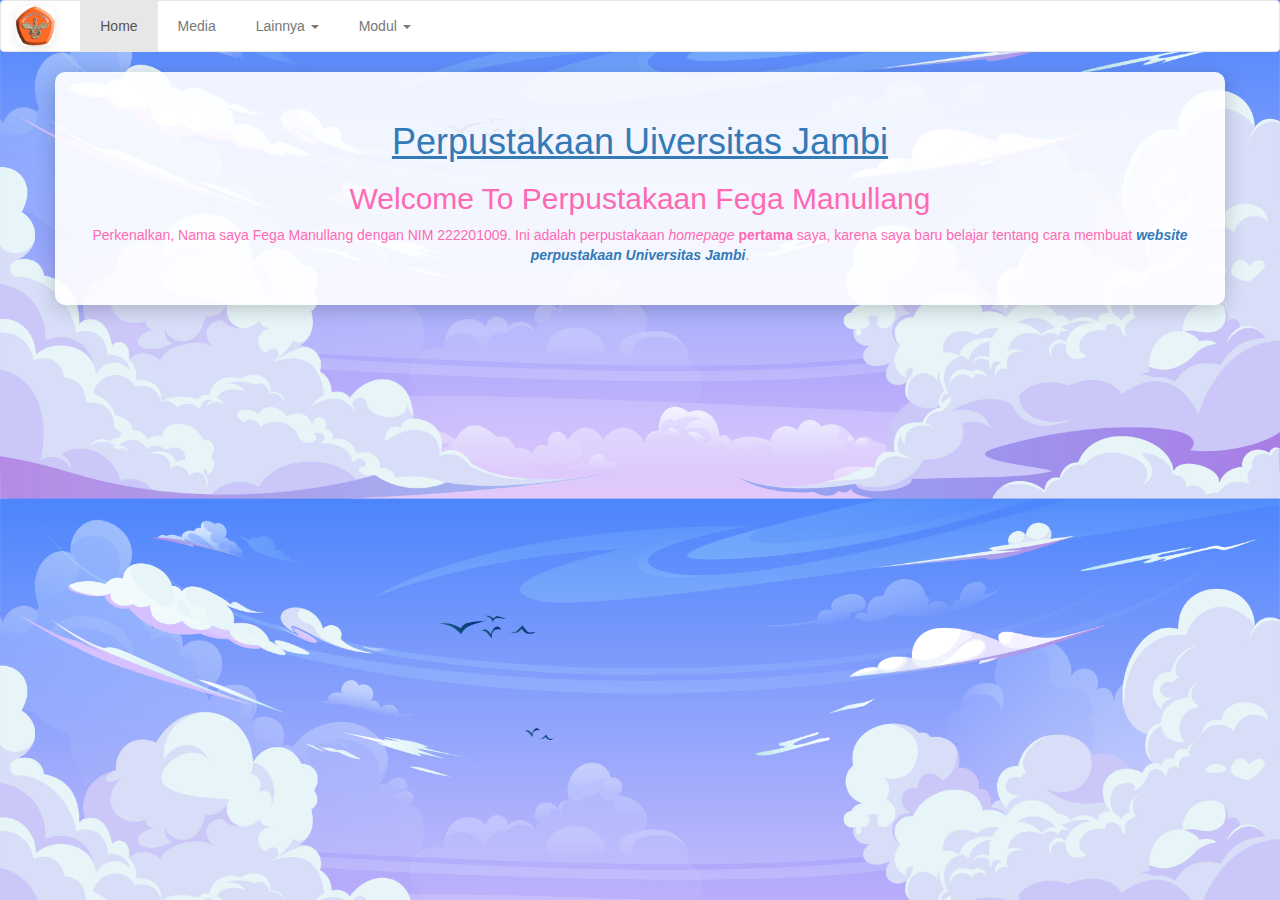
<file: index.html>
<!DOCTYPE html>
<html lang="id">
<head>
    <meta charset="UTF-8">
    <meta name="viewport" content="width=device-width, initial-scale=1.0">
    <title>Perpustakaan Fega Manullang</title>
    <link href="css/bootstrap.min.css" rel="stylesheet">
    <style>
        body {
            background-image: url("picture/2310-w062-n005-289B-p15-289.jpg");
            background-color: no-repeat; 
            background-size: cover;
            color: #ff69b4;
        }
        .container {
            max-width: 1200px;
            margin: auto;
            background: rgba(255, 255, 255, 0.9);
            border-radius: 10px;
            padding: 30px;
            box-shadow: 0 4px 20px rgba(0, 0, 0, 0.2);
        }

        h1, h2 {
            color: #ff69b4;
            text-align: center;
        }

        h3 {
            margin-top: 20px;
            text-align: center;
        }

        section {
            margin-bottom: 40px;
        }

        footer {
            margin-top: 20px;
            text-align: center;
            font-weight: bold;
        }

        img {
            max-width: 100%;
            border-radius: 10px;
            box-shadow: 0 2px 10px rgba(0, 0, 0, 0.1);
        }

        .media-section {
            margin-top: 50px;
        }

        .audio-control {
            width: 100%;
            max-width: 500px;
            margin: auto;
        }

        .nav > li > a {
            padding: 15px 20px;
        }

        .navbar-brand {
            font-weight: bold;
            font-size: 24px;
        }   
        table {
            margin-bottom: 50px;
        }
        table, th, td {
            border: 1px solid white;
            border-collapse: collapse;
        }
        th, td {
            padding: 10px;
            text-align: center;
        }
        h1, h4, p {
            text-align: center;
        }
        h1 {
            text-decoration: underline;
        }
        footer {
            margin-top: 50px;
            text-align: center;
        }
    </style>
</head>
<body>
    <div id="navbar-placeholder"></div>

    <div class="container text-center my-5">
    <h1 class="display-4 font-weight-bold text-primary">Perpustakaan Uiversitas Jambi</h1>
    <h2 class="text-secondary mb-4">Welcome To Perpustakaan Fega Manullang</h2>
    <div class="welcome-text bg-light p-4 rounded shadow">
        <p>
            Perkenalkan, Nama saya Fega Manullang dengan NIM 222201009. Ini adalah perpustakaan
        <i>homepage</i> <b>pertama</b> saya, karena saya baru belajar tentang cara membuat
        <b><i><a href="https://library.unja.ac.id/">website perpustakaan Universitas Jambi</a></i></b>.
    </p>
    </div>
    </div>

    <script src="https://ajax.googleapis.com/ajax/libs/jquery/1.12.4/jquery.min.js"></script>
    <script src="js/bootstrap.min.js"></script>

    <script>
    $(function(){
        $("#navbar-placeholder").load("navbar.html");
    });
</script>
    
</body>
</html>
</file>
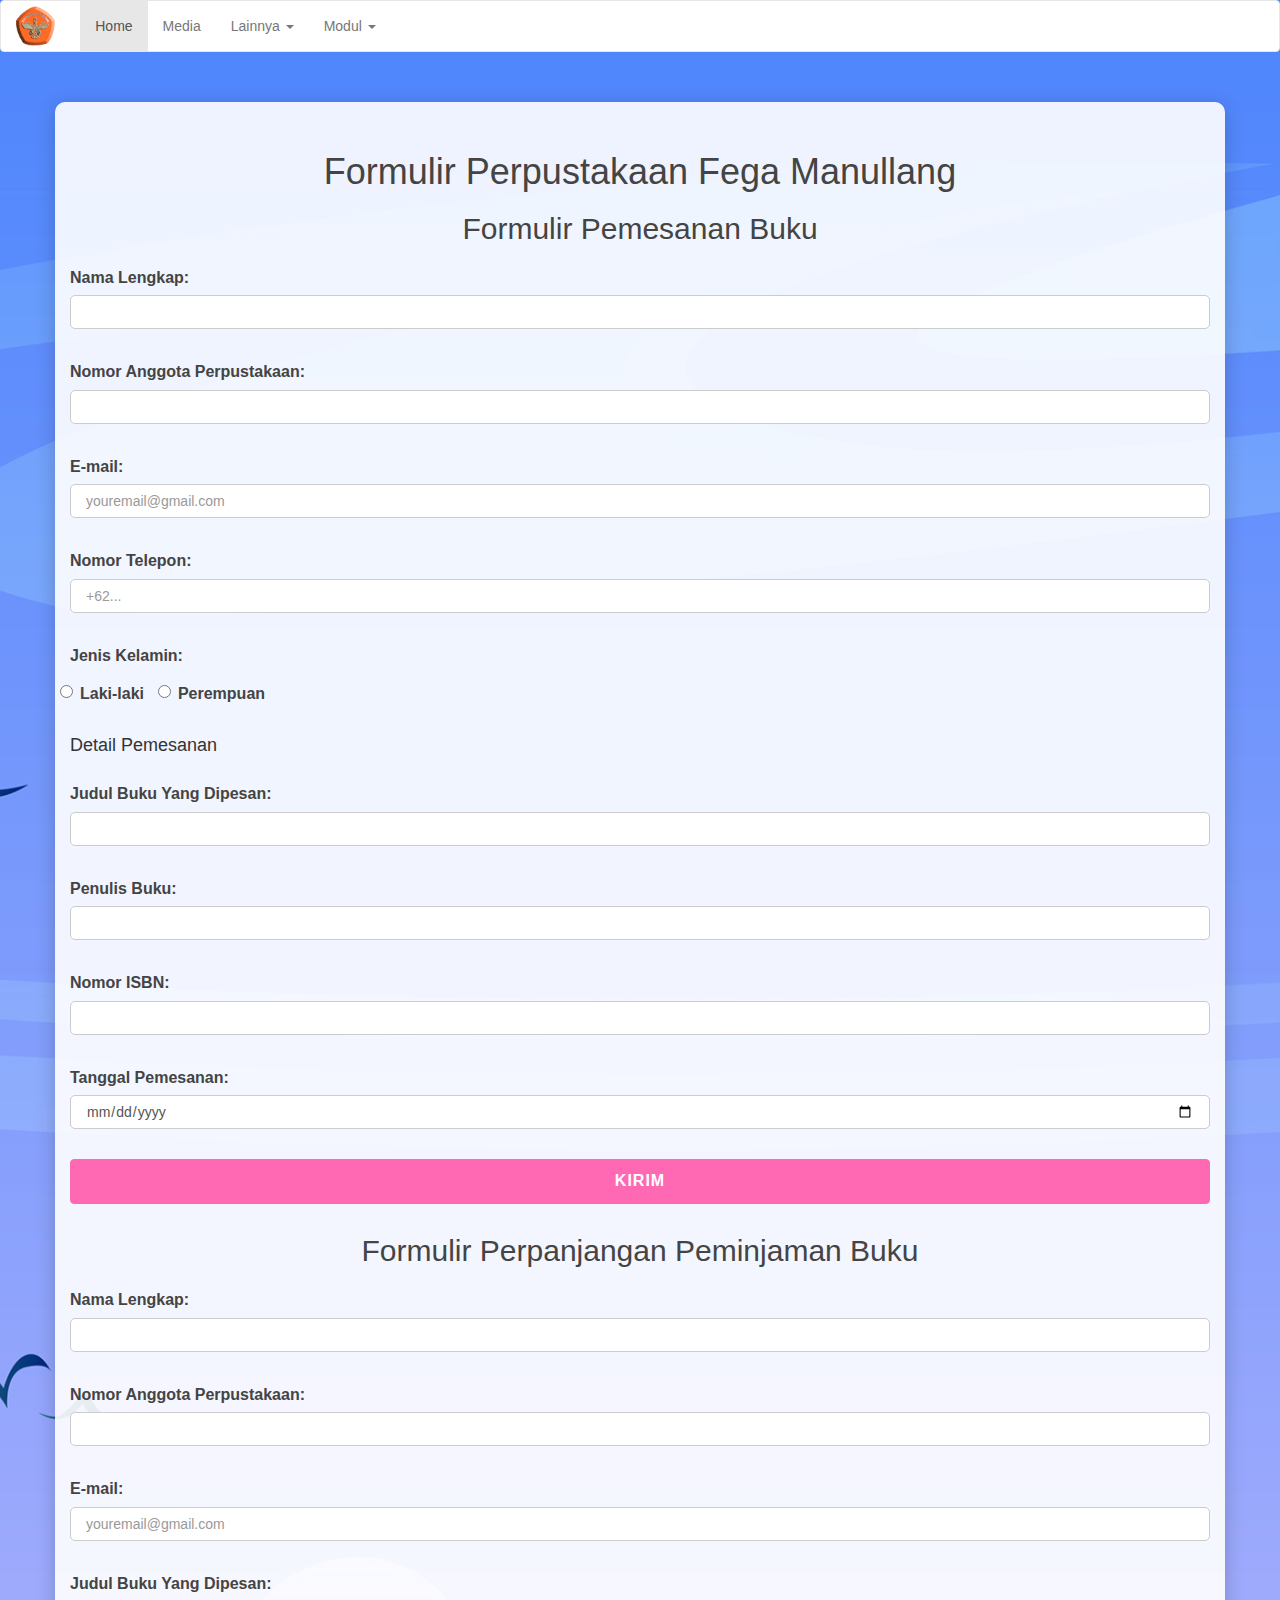
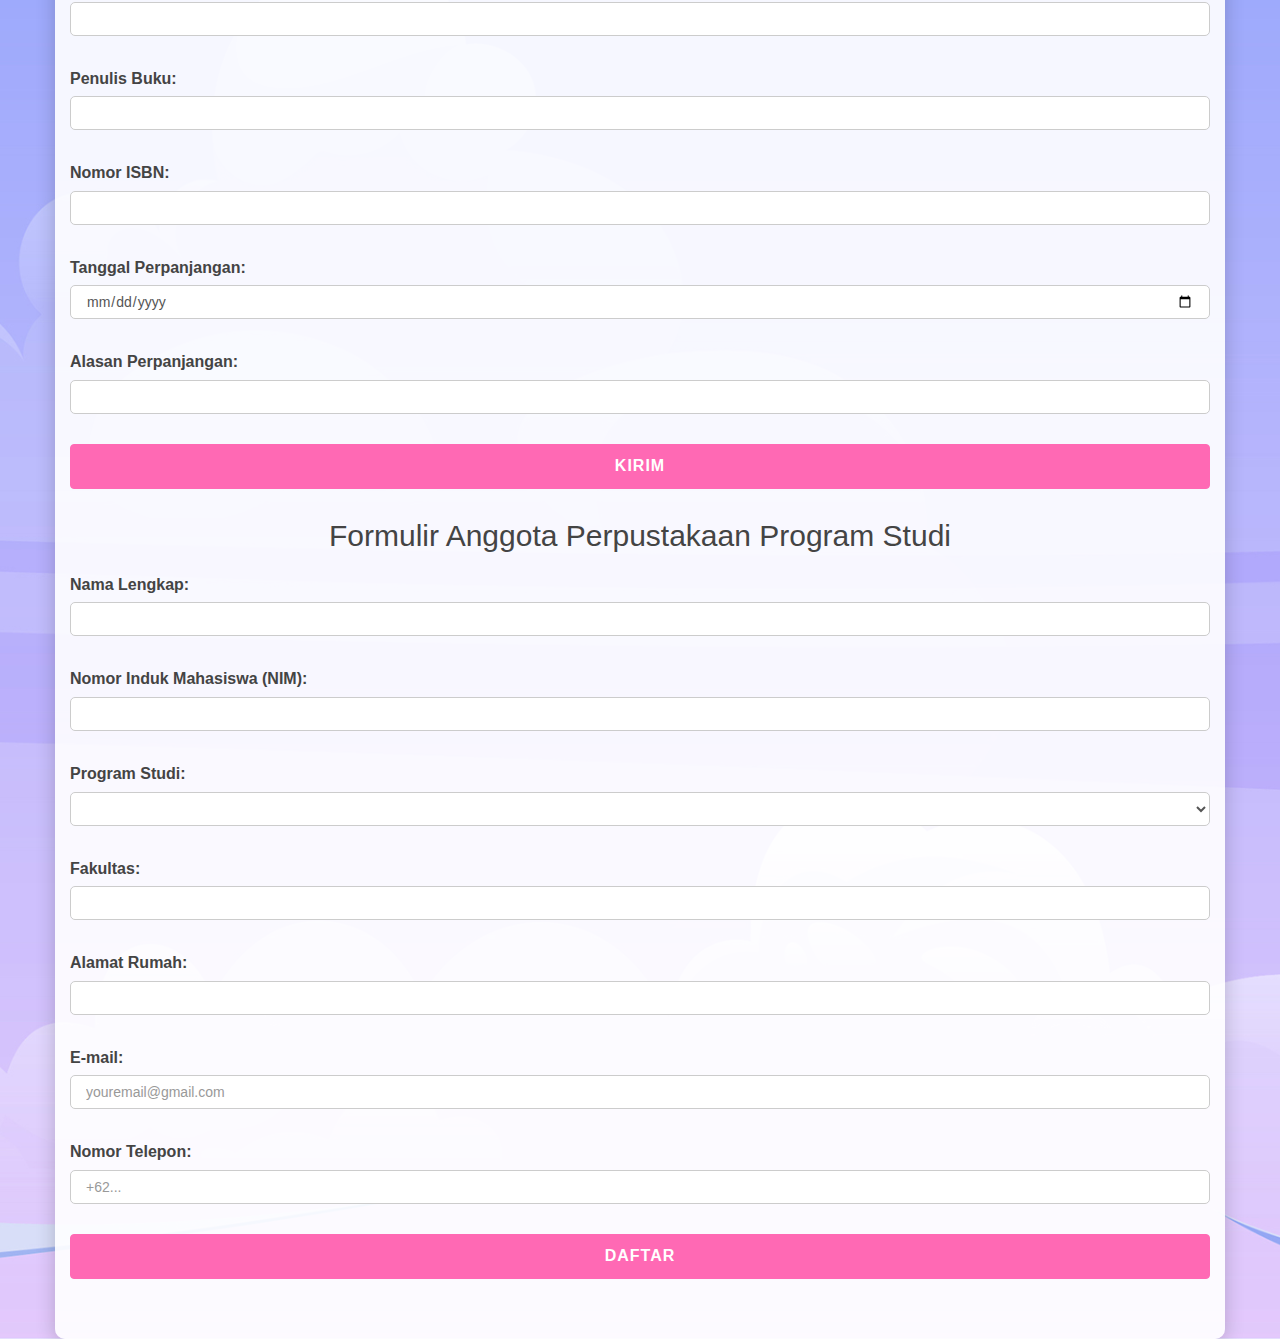
<file: formulir.html>
<!DOCTYPE html>
<html lang="id">
<head>
    <meta charset="UTF-8">
    <meta name="viewport" content="width=device-width, initial-scale=1.0">
    <title>Formulir Perpustakaan</title>
    <link href="css/bootstrap.min.css" rel="stylesheet">
    <style>
        body {
            background-image: url("picture/2310-w062-n005-289B-p15-289.jpg");
            background-size: cover;
            background-position: center;
            color: #333;
            font-family: 'Arial', sans-serif;
            line-height: 1.6;
            margin: 0;
            padding: 0;
        }

        .container {
            max-width: 1200px;
            margin: auto;
            background: rgba(255, 255, 255, 0.9);
            border-radius: 10px;
            padding: 30px;
            box-shadow: 0 4px 20px rgba(0, 0, 0, 0.2);
            margin-top: 50px;
        }

        h1, h2 {
            color: #444;
            text-align: center;
            margin-bottom: 20px;
        }

        section {
            margin-bottom: 30px;
        }

        .form-control {
            border-radius: 5px;
            padding: 15px;
            margin-bottom: 15px;
            border: 1px solid #ccc;
            box-shadow: none;
        }

        .form-control:focus {
            border-color: #007bff;
            box-shadow: 0 0 5px rgba(0, 123, 255, 0.25);
        }

        .btn-primary {
        background-color: #ff69b4;
        border-color: #ff69b4;
        padding: 10px 20px;
        font-size: 16px;
        width: 100%;
        text-transform: uppercase;
        letter-spacing: 1px;
        font-weight: bold;
        }

        .btn-primary:hover {
        background-color: #ff3385; 
        border-color: #ff3385;
        }

        .form-group label {
            font-weight: bold;
            font-size: 16px;
            color: #444;
        }

        .radio-inline, .form-control-inline {
            font-size: 16px;
            padding: 5px 10px;
        }

        @media (max-width: 768px) {
            .container {
                padding: 15px;
            }
            .btn-primary {
                width: 100%;
            }
        }
    </style>
</head>
<body>
    <div id="navbar-placeholder"></div>
    
    <div class="container">
        <h1>Formulir Perpustakaan Fega Manullang</h1>
        
        <section>
            <h2>Formulir Pemesanan Buku</h2>
            <form class="form-horizontal">
                <div class="form-group">
                    <label for="nama">Nama Lengkap:</label>
                    <input type="text" class="form-control" id="nama" />
                </div>
                <div class="form-group">
                    <label for="nomorAnggota">Nomor Anggota Perpustakaan:</label>
                    <input type="password" class="form-control" id="nomorAnggota" />
                </div>
                <div class="form-group">
                    <label for="email">E-mail:</label>
                    <input type="email" class="form-control" id="email" placeholder="youremail@gmail.com" />
                </div>
                <div class="form-group">
                    <label for="telepon">Nomor Telepon:</label>
                    <input type="number" class="form-control" id="telepon" placeholder="+62..." />
                </div>
                <div class="form-group">
                    <label>Jenis Kelamin:</label><br>
                    <label class="radio-inline"><input type="radio" name="jenis_kelamin" value="laki-laki" /> Laki-laki</label>
                    <label class="radio-inline"><input type="radio" name="jenis_kelamin" value="perempuan" /> Perempuan</label>
                </div>
                <div class="form-group">
                    <h4>Detail Pemesanan</h4>
                </div>
                <div class="form-group">
                    <label for="judulBuku">Judul Buku Yang Dipesan:</label>
                    <input type="text" class="form-control" id="judulBuku" />
                </div>
                <div class="form-group">
                    <label for="penulisBuku">Penulis Buku:</label>
                    <input type="text" class="form-control" id="penulisBuku" />
                </div>
                <div class="form-group">
                    <label for="isbn">Nomor ISBN:</label>
                    <input type="number" class="form-control" id="isbn" />
                </div>
                <div class="form-group">
                    <label for="tanggalPemesanan">Tanggal Pemesanan:</label>
                    <input type="date" class="form-control" id="tanggalPemesanan" />
                </div>
                <div class="form-group">
                    <button type="submit" class="btn btn-primary">Kirim</button>
                </div>
            </form>
        </section>

        <section>
            <h2>Formulir Perpanjangan Peminjaman Buku</h2>
            <form class="form-horizontal">
                <div class="form-group">
                    <label for="namaPerpanjang">Nama Lengkap:</label>
                    <input type="text" class="form-control" id="namaPerpanjang" />
                </div>
                <div class="form-group">
                    <label for="nomorAnggotaPerpanjang">Nomor Anggota Perpustakaan:</label>
                    <input type="password" class="form-control" id="nomorAnggotaPerpanjang" />
                </div>
                <div class="form-group">
                    <label for="emailPerpanjang">E-mail:</label>
                    <input type="email" class="form-control" id="emailPerpanjang" placeholder="youremail@gmail.com" />
                </div>
                <div class="form-group">
                    <label for="judulBukuPerpanjang">Judul Buku Yang Dipesan:</label>
                    <input type="text" class="form-control" id="judulBukuPerpanjang" />
                </div>
                <div class="form-group">
                    <label for="penulisBukuPerpanjang">Penulis Buku:</label>
                    <input type="text" class="form-control" id="penulisBukuPerpanjang" />
                </div>
                <div class="form-group">
                    <label for="isbnPerpanjang">Nomor ISBN:</label>
                    <input type="number" class="form-control" id="isbnPerpanjang" />
                </div>
                <div class="form-group">
                    <label for="tanggalPerpanjang">Tanggal Perpanjangan:</label>
                    <input type="date" class="form-control" id="tanggalPerpanjang" />
                </div>
                <div class="form-group">
                    <label for="alasanPerpanjang">Alasan Perpanjangan:</label>
                    <input type="text" class="form-control" id="alasanPerpanjang" />
                </div>
                <div class="form-group">
                    <button type="submit" class="btn btn-primary">Kirim</button>
                </div>
            </form>
        </section>

        <section>
            <h2>Formulir Anggota Perpustakaan Program Studi</h2>
            <form class="form-horizontal">
                <div class="form-group">
                    <label for="namaAnggota">Nama Lengkap:</label>
                    <input type="text" class="form-control" id="namaAnggota" />
                </div>
                <div class="form-group">
                    <label for="nim">Nomor Induk Mahasiswa (NIM):</label>
                    <input type="text" class="form-control" id="nim" />
                </div>
                <div class="form-group">
                    <label for="prodi">Program Studi:</label>
                    <select class="form-control" id="prodi">
                        <option value="ilmu perpustakaan">Ilmu Perpustakaan</option>
                        <option value="informatika">Informatika</option>
                        <option value="manajemen">Manajemen</option>
                        <option value="akuntansi">Akuntansi</option>
                    </select>
                </div>
                <div class="form-group">
                    <label for="fakultas">Fakultas:</label>
                    <input type="text" class="form-control" id="fakultas" />
                </div>
                <div class="form-group">
                    <label for="alamat">Alamat Rumah:</label>
                    <input type="text" class="form-control" id="alamat" />
                </div>
                <div class="form-group">
                    <label for="emailAnggota">E-mail:</label>
                    <input type="email" class="form-control" id="emailAnggota" placeholder="youremail@gmail.com" />
                </div>
                <div class="form-group">
                    <label for="teleponAnggota">Nomor Telepon:</label>
                    <input type="number" class="form-control" id="teleponAnggota" placeholder="+62..." />
                </div>
                <div class="form-group">
                    <button type="submit" class="btn btn-primary">Daftar</button>
                </div>
            </form>
        </section>
    </div>

    <script src="https://ajax.googleapis.com/ajax/libs/jquery/1.12.4/jquery.min.js"></script>
    <script src="js/bootstrap.min.js"></script>
    <script>
        $(function(){
            $("#navbar-placeholder").load("navbar.html");
        });
    </script>
</body>
</html>
</file>
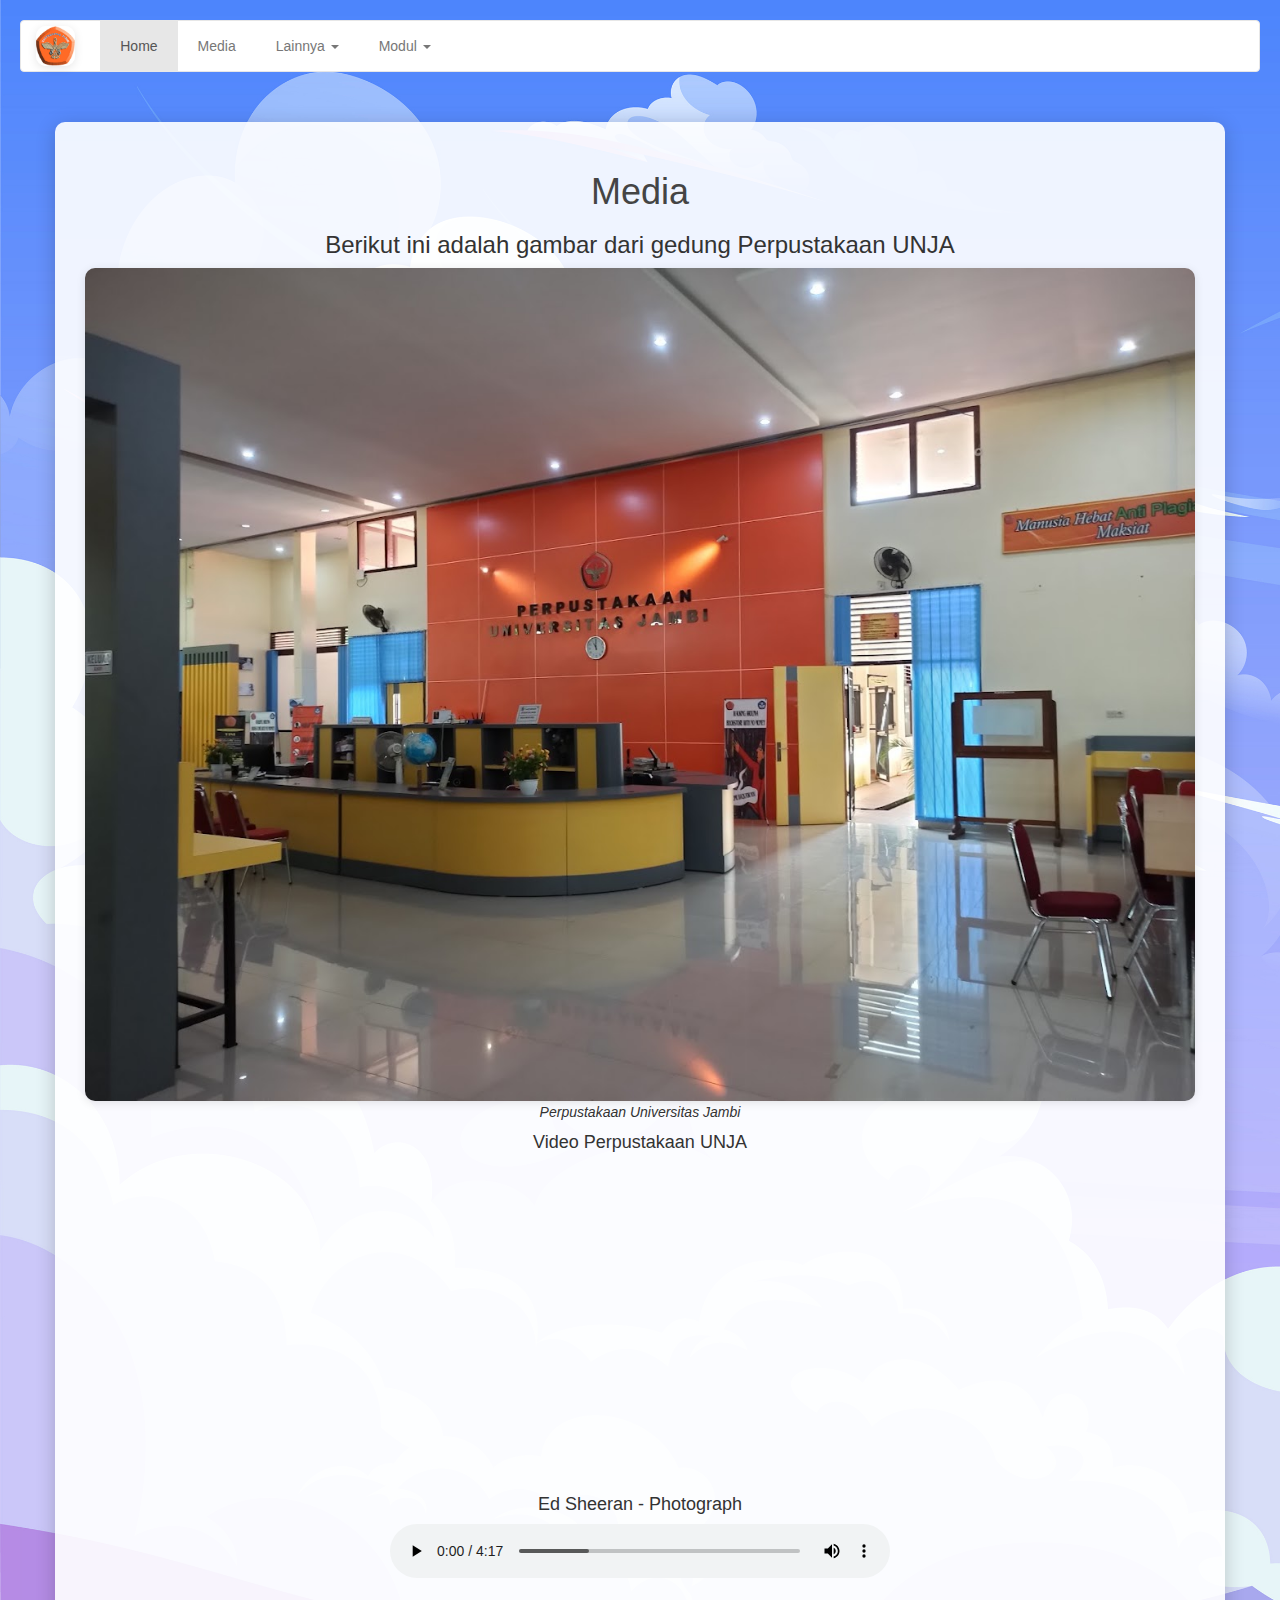
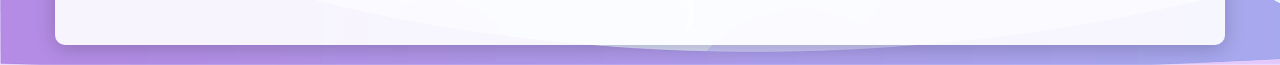
<file: media.html>
<!DOCTYPE html>
<html lang="id">
<head>
    <meta charset="UTF-8">
    <meta name="viewport" content="width=device-width, initial-scale=1.0">
    <title>Perpustakaan Fega Manullang</title>
    <link href="css/bootstrap.min.css" rel="stylesheet">
    <style>
        body {
            background-image: url("picture/2310-w062-n005-289B-p15-289.jpg");
            background-size: cover;
            color: #333;
            font-family: 'Arial', sans-serif;
            line-height: 1.6;
            margin: 0;
            padding: 20px;
        }

        .container {
            max-width: 1200px;
            margin: auto;
            background: rgba(255, 255, 255, 0.9);
            border-radius: 10px;
            padding: 30px;
            box-shadow: 0 4px 20px rgba(0, 0, 0, 0.2);
        }

        h1, h2 {
            color: #444;
            text-align: center;
        }

        h3 {
            margin-top: 20px;
            text-align: center;
        }

        section {
            margin-bottom: 30px;
        }

        footer {
            margin-top: 20px;
            text-align: center;
            font-weight: bold;
        }

        img {
            max-width: 100%;
            border-radius: 10px;
            box-shadow: 0 2px 10px rgba(0, 0, 0, 0.1);
        }

        .media-section {
            margin-top: 50px;
        }

        .audio-control {
            width: 100%;
            max-width: 500px;
            margin: auto;
        }

        .nav > li > a {
            padding: 15px 20px;
        }

        .navbar-brand {
            font-weight: bold;
            font-size: 24px;
        } 
          
    </style>
</head>
<body>
    <div id="navbar-placeholder"></div>

<div class="container media-section my-5">
    <h1 id="media" class="text-center mb-4">Media</h1>
    
    <section>
        <h3 class="text-center mb-4">Berikut ini adalah gambar dari gedung Perpustakaan UNJA</h3>
        
        <div class="text-center mb-4">
            <img src="picture/2021-12-14.jpg" alt="Perpustakaan UNPRI Medan" class="img-responsive center-block" style="max-width: 100%; height: auto;">
            <p class="mt-2"><i>Perpustakaan Universitas Jambi</i></p>
        </div>
        
        <div class="text-center mb-4">
            <h4 class="mb-3">Video Perpustakaan UNJA</h4>
            <iframe class="embed-responsive-item" width="100%" height="315" src="https://www.youtube.com/embed/HWeHzGaCvNk?si=900zP-AgKxXRBavO title="YouTube video player" frameborder="0" allowfullscreen></iframe>
        </div>
        
        <div class="text-center mb-4">
            <h4>Ed Sheeran - Photograph</h4>
            <audio controls class="audio-control">
                <source src="music/Ed Sheeran - Photograph (Lyrics).mp3" type="audio/mpeg">
            </audio>
        </div>
    </section>
</div>
    <script src="https://ajax.googleapis.com/ajax/libs/jquery/1.12.4/jquery.min.js"></script>
    <script src="js/bootstrap.min.js"></script>

    <script>
    $(function(){
        $("#navbar-placeholder").load("navbar.html");
    });
</script>
    
</body>
</html>
</file>
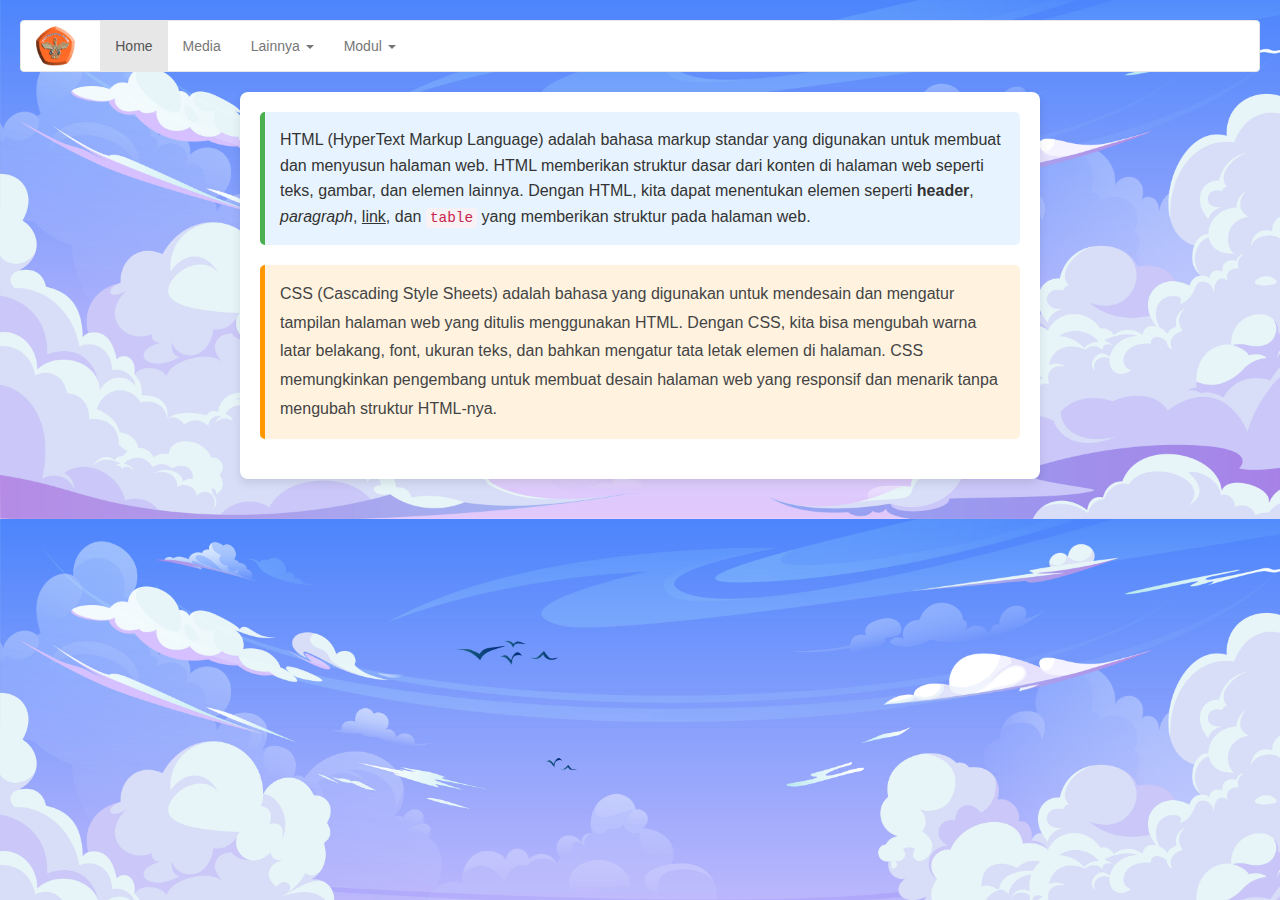
<file: modul3.html>
<!DOCTYPE html>
<html lang="id">
<head>
    <meta charset="UTF-8">
    <meta name="viewport" content="width=device-width, initial-scale=1.0">
    <title>Penjelasan HTML dan CSS</title>
    <link href="css/bootstrap.min.css" rel="stylesheet">
    <style>
       
        body {
            background-image: url("picture/2310-w062-n005-289B-p15-289.jpg");
            background-size: cover;
            color: #333;
            font-family: 'Arial', sans-serif;
            line-height: 1.6;
            margin: 0;
            padding: 20px;
        }

        
        .container {
            max-width: 800px;
            margin: 20px auto;
            padding: 20px;
            background-color: #fff;
            border-radius: 8px;
            box-shadow: 0 4px 10px rgba(0, 0, 0, 0.1);
        }

        
        .html-paragraph {
            font-family: 'Arial', sans-serif;
            font-size: 16px;
            line-height: 1.6;
            color: #333;
            background-color: #e7f4ff; 
            padding: 15px;
            border-left: 5px solid #4caf50; 
            margin-bottom: 20px;
            border-radius: 5px;
        }

        
        .css-paragraph {
            font-family: 'Verdana', sans-serif;
            font-size: 16px;
            line-height: 1.8;
            color: #444;
            background-color: #fff3e0; 
            padding: 15px;
            border-left: 5px solid #ff9800; 
            margin-bottom: 20px;
            border-radius: 5px;
        }

        
        .html-paragraph:hover, .css-paragraph:hover {
            transform: scale(1.02);
            box-shadow: 0 4px 12px rgba(0, 0, 0, 0.15);
            transition: all 0.3s ease;
        }
    </style>
</head>
<body>
   <div id="navbar-placeholder"></div>

    <div class="container">
  
        <p class="html-paragraph">
            HTML (HyperText Markup Language) adalah bahasa markup standar yang digunakan untuk membuat dan menyusun halaman web. HTML memberikan struktur dasar dari konten di halaman web seperti teks, gambar, dan elemen lainnya. Dengan HTML, kita dapat menentukan elemen seperti <strong>header</strong>, <em>paragraph</em>, <u>link</u>, dan <code>table</code> yang memberikan struktur pada halaman web.
        </p>

       
        <p class="css-paragraph">
            CSS (Cascading Style Sheets) adalah bahasa yang digunakan untuk mendesain dan mengatur tampilan halaman web yang ditulis menggunakan HTML. Dengan CSS, kita bisa mengubah warna latar belakang, font, ukuran teks, dan bahkan mengatur tata letak elemen di halaman. CSS memungkinkan pengembang untuk membuat desain halaman web yang responsif dan menarik tanpa mengubah struktur HTML-nya.
        </p>
    </div>
 
  <script src="https://ajax.googleapis.com/ajax/libs/jquery/1.12.4/jquery.min.js"></script>
  <script src="js/bootstrap.min.js"></script>

    <script>
    $(function(){
        $("#navbar-placeholder").load("navbar.html");
    });
</script>

</body>
</html>
</file>
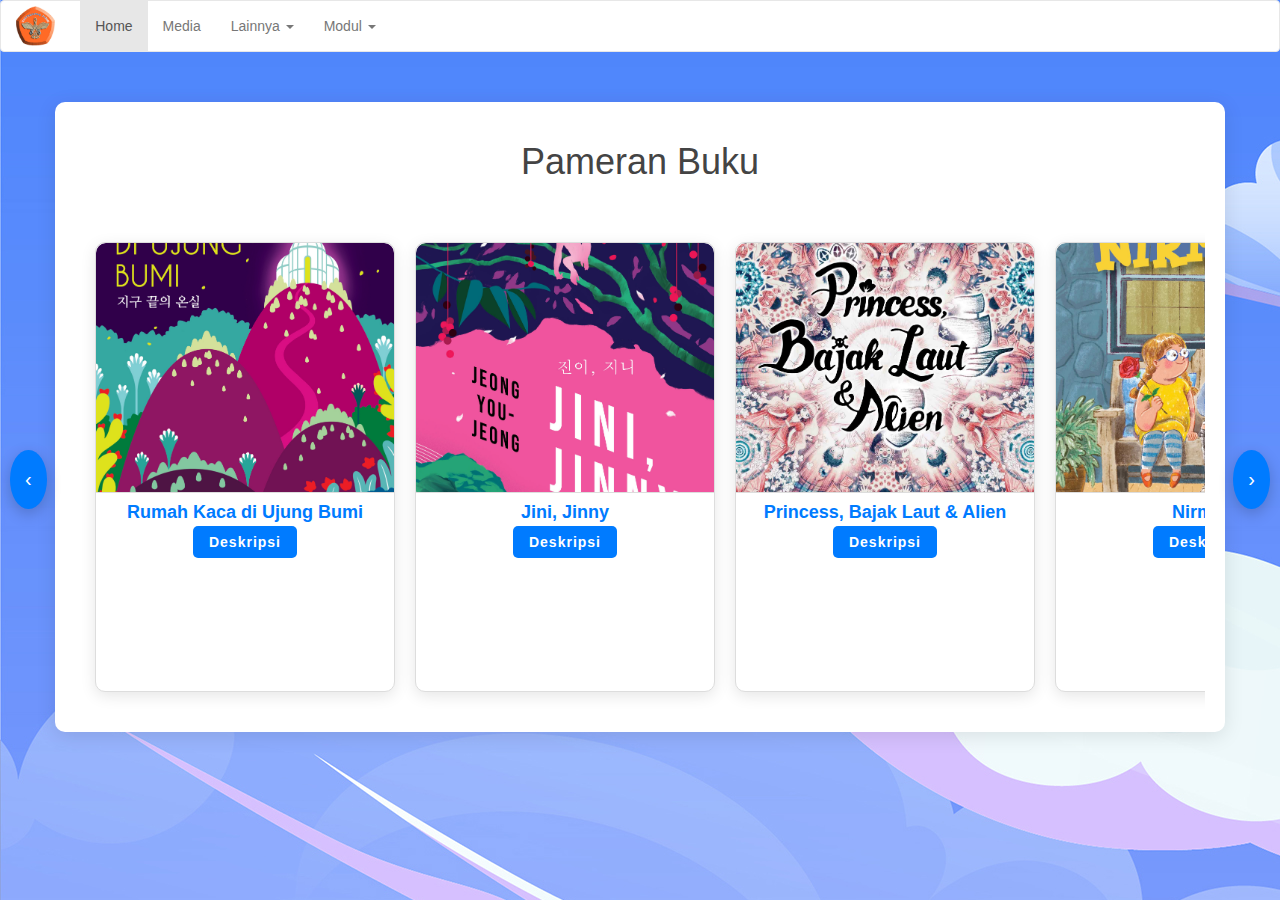
<file: pameran.html>
<!DOCTYPE html>
<html lang="id">
<head>
    <meta charset="UTF-8">
    <meta name="viewport" content="width=device-width, initial-scale=1.0">
    <title>Pameran Buku</title>
    <link href="https://maxcdn.bootstrapcdn.com/bootstrap/3.3.7/css/bootstrap.min.css" rel="stylesheet">
    <style>
        body {
            background-image: url("picture/2310-w062-n005-289B-p15-289.jpg");
            color: #333;
            font-family: 'Arial', sans-serif;
        }

        .container {
            max-width: 1200px;
            margin: 50px auto;
            padding: 20px;
            background-color: white;
            box-shadow: 0 4px 20px rgba(0, 0, 0, 0.1);
            border-radius: 10px;
        }

        h1 {
            text-align: center;
            margin-bottom: 40px;
            color: #444;
        }

        .book-gallery {
            display: flex;
            gap: 20px;
            padding: 20px;
            scroll-behavior: smooth;
            justify-content: flex-start;
            overflow-x: auto;
            width: 100%;
        }

        .book-card {
            width: 300px;
            height: 450px;
            border: 1px solid #ddd;
            border-radius: 10px;
            background-color: white;
            text-align: center;
            box-shadow: 0 4px 15px rgba(0, 0, 0, 0.1);
            transition: transform 0.3s ease, box-shadow 0.3s ease;
            overflow: hidden;
            flex-shrink: 0;
        }

        .book-card:hover {
            transform: scale(1.05);
            box-shadow: 0 10px 20px rgba(0, 0, 0, 0.2);
        }

        .book-card img {
            width: 100%;
            height: 250px;
            object-fit: cover;
            border-bottom: 1px solid #ddd;
            border-radius: 10px 10px 0 0;
        }

        .book-card-title {
            font-size: 18px;
            font-weight: bold;
            color: #007bff;
            margin: 10px 0;
        }

        .book-card-description {
            font-size: 14px;
            color: #666;
            padding: 0 10px;
            display: none;
            margin-bottom: 15px;
        }

        .book-card-button {
            margin-bottom: 10px;
        }

        .book-card-button a {
            padding: 8px 16px;
            background-color: #007bff;
            color: white;
            text-decoration: none;
            border-radius: 5px;
            font-weight: bold;
            letter-spacing: 1px;
            transition: background-color 0.3s ease;
        }

        .book-card-button a:hover {
            background-color: #0056b3;
        }

        .scroll-button {
            background-color: #007bff;
            color: white;
            border: none;
            padding: 15px;
            font-size: 20px;
            cursor: pointer;
            border-radius: 50%;
            position: absolute;
            top: 50%;
            z-index: 10;
            transition: transform 0.3s ease;
            box-shadow: 0 5px 15px rgba(0, 0, 0, 0.2);
        }

        .scroll-button:hover {
            transform: scale(1.1);
            box-shadow: 0 8px 25px rgba(0, 0, 0, 0.3);
        }

        .scroll-left {
            left: 10px;
        }

        .scroll-right {
            right: 10px;
        }

    </style>
</head>
<body>

    <nav class="navbar navbar-default" style="background-color: white;">
        <div class="container-fluid">
            <div class="navbar-header" style="display: flex; align-items: center;">
                <a class="navbar-brand text-dark" href="#" style="display: flex; align-items: center;">
                    <img src="picture/Logo_Universitas_Jambi.jpg" alt="Logo" style="height: 40px; margin-right: 10px;">
                </a>
                
                <button type="button" class="navbar-toggle collapsed" data-toggle="collapse" data-target="#navbar-collapse" aria-expanded="false">
                    <span class="sr-only">Toggle navigation</span>
                    <span class="icon-bar"></span>
                    <span class="icon-bar"></span>
                    <span class="icon-bar"></span>
                </button>
            </div>
            
            <div class="collapse navbar-collapse" id="navbar-collapse">
                <ul class="nav navbar-nav">
                    <li class="active"><a class="text-dark" href="index.html">Home</a></li>
                    <li><a class="text-dark" href="media.html">Media</a></li>
                    <li class="dropdown">
                        <a href="#" class="dropdown-toggle text-dark" data-toggle="dropdown" role="button" aria-haspopup="true" aria-expanded="false">Lainnya <span class="caret"></span></a>
                        <ul class="dropdown-menu">
                            <li><a href="selamat-datang.html">SELAMAT DATANG</a></li>
                            <li><a href="formulir.html">Formulir</a></li>
                            <li><a href="tabel-buku.html">Tabel Buku</a></li>
                        </ul>
                    </li>
                    <li class="dropdown">
                        <a href="#" class="dropdown-toggle text-dark" data-toggle="dropdown" role="button" aria-haspopup="true" aria-expanded="false">Modul <span class="caret"></span></a>
                        <ul class="dropdown-menu">
                            <li><a href="modul3.html">Modul 3</a></li>
                            <li><a href="pameran.html">Modul 5</a></li>
                            <li><a href="pencarian.html">Modul 6</a></li>
                        </ul>
                    </li>
                </ul>
            </div>
        </div>
    </nav>

    <div class="container">
        <h1>Pameran Buku</h1>

        <div class="book-gallery" id="book-gallery">
            <div class="book-card">
                <img src="picture/624188002.jpg" alt="Buku 1">
                <div class="book-card-body">
                    <h3 class="book-card-title">Rumah Kaca di Ujung Bumi</h3>
                    <p class="book-card-description">Buku ini ditulis oleh (Kim Choyeop) yang bercerita tentang Tahun 2058. Bumi hancur akibat serangan debu beracun yang mematikan.</p>
                    <div class="book-card-button">
                        <a href="#" class="btn-show-description">Deskripsi</a>
                    </div>
                </div>
            </div>

            <div class="book-card">
                <img src="picture/624186012.jpg" alt="Buku 2">
                <div class="book-card-body">
                    <h3 class="book-card-title">Jini, Jinny</h3>
                    <p class="book-card-description">Buku ini ditulis oleh (Jeong You-Jeong) yang bercerita tentang Lee Jini, salah seorang penjaga simpanse di Pusat Riset Primata.</p>
                    <div class="book-card-button">
                        <a href="#" class="btn-show-description">Deskripsi</a>
                    </div>
                </div>
            </div>

            <div class="book-card">
                <img src="picture/624150001.jpg" alt="Buku 3">
                <div class="book-card-body">
                    <h3 class="book-card-title">Princess, Bajak Laut & Alien</h3>
                    <p class="book-card-description">Buku ini ditulis oleh (Clara Ng, Icha Rahmanti) yang mengisahkan MIKAL yang ingin memahami kenapa ayahnya harus diambil secara tragis.</p>
                    <div class="book-card-button">
                        <a href="#" class="btn-show-description">Deskripsi</a>
                    </div>
                </div>
            </div>

            <div class="book-card">
                <img src="picture/624150005.jpg" alt="Buku 4">
                <div class="book-card-body">
                    <h3 class="book-card-title">Nirmala</h3>
                    <p class="book-card-description">Buku ini ditulis oleh (Jutta Nymphius) yang bercerita tentang Sejak Ayahnya dipecat ayah kay selalu mabuk dan sering memukul Mama dan Kay.</p>
                    <div class="book-card-button">
                        <a href="#" class="btn-show-description">Deskripsi</a>
                    </div>
                </div>
            </div>

            <div class="book-card">
                <img src="picture/624184006.jpg" alt="Buku 5">
                <div class="book-card-body">
                    <h3 class="book-card-title">The Ex Talk</h3>
                    <p class="book-card-description">Buku ini ditulis oleh (Rachel Lynn Solomon) yang mengisahkan Shay Goldstein seorang produser di stasiun radio Seattle.</p>
                    <div class="book-card-button">
                        <a href="#" class="btn-show-description">Deskripsi</a>
                    </div>
                </div>
            </div>

            <div class="book-card">
                <img src="picture/624186009.jpg" alt="Buku 6">
                <div class="book-card-body">
                    <h3 class="book-card-title">Kisah Jarum dan Kulit</h3>
                    <p class="book-card-description">Ditulis oleh (Gu Byeong-Mo), mengisahkan makhluk-makhluk kecil yang membantu tukang sepatu yang sudah tua dan miskin membuat sepatu-sepatu indah untuk dijual.</p>
                    <div class="book-card-button">
                        <a href="#" class="btn-show-description">Deskripsi</a>
                    </div>
                </div>
            </div>

            <div class="book-card">
                <img src="picture/624172007.jpg" alt="Buku 7">
                <div class="book-card-body">
                    <h3 class="book-card-title">Nonik Jamu</h3>
                    <p class="book-card-description">Buku karya (Rina Suryakusuma) yang mengisahkan Kinanti Bermimpi menjadi seorang peracik jamu.</p>
                    <div class="book-card-button">
                        <a href="#" class="btn-show-description">Deskripsi</a>
                    </div>
                </div>
            </div>

        </div>

        <button class="scroll-button scroll-left" id="scroll-left">&#8249;</button>
        <button class="scroll-button scroll-right" id="scroll-right">&#8250;</button>

    </div>

   
    <script src="https://ajax.googleapis.com/ajax/libs/jquery/1.11.3/jquery.min.js"></script>
    <script src="https://maxcdn.bootstrapcdn.com/bootstrap/3.3.7/js/bootstrap.min.js"></script>

    <script>
        const buttons = document.querySelectorAll('.btn-show-description');
        buttons.forEach(button => {
            button.addEventListener('click', function() {
                const cardBody = this.closest('.book-card').querySelector('.book-card-body');
                const description = cardBody.querySelector('.book-card-description');
                description.style.display = description.style.display === 'block' ? 'none' : 'block';
                this.innerText = this.innerText === 'Deskripsi' ? 'Sembunyikan' : 'Tampilkan';
            });
        });

        document.getElementById('scroll-left').addEventListener('click', function() {
            document.getElementById('book-gallery').scrollBy({
                left: -300,  
                behavior: 'smooth'
            });
        });

        document.getElementById('scroll-right').addEventListener('click', function() {
            document.getElementById('book-gallery').scrollBy({
                left: 300,  
                behavior: 'smooth'
            });
        });
    </script>

</body>
</html>
</file>
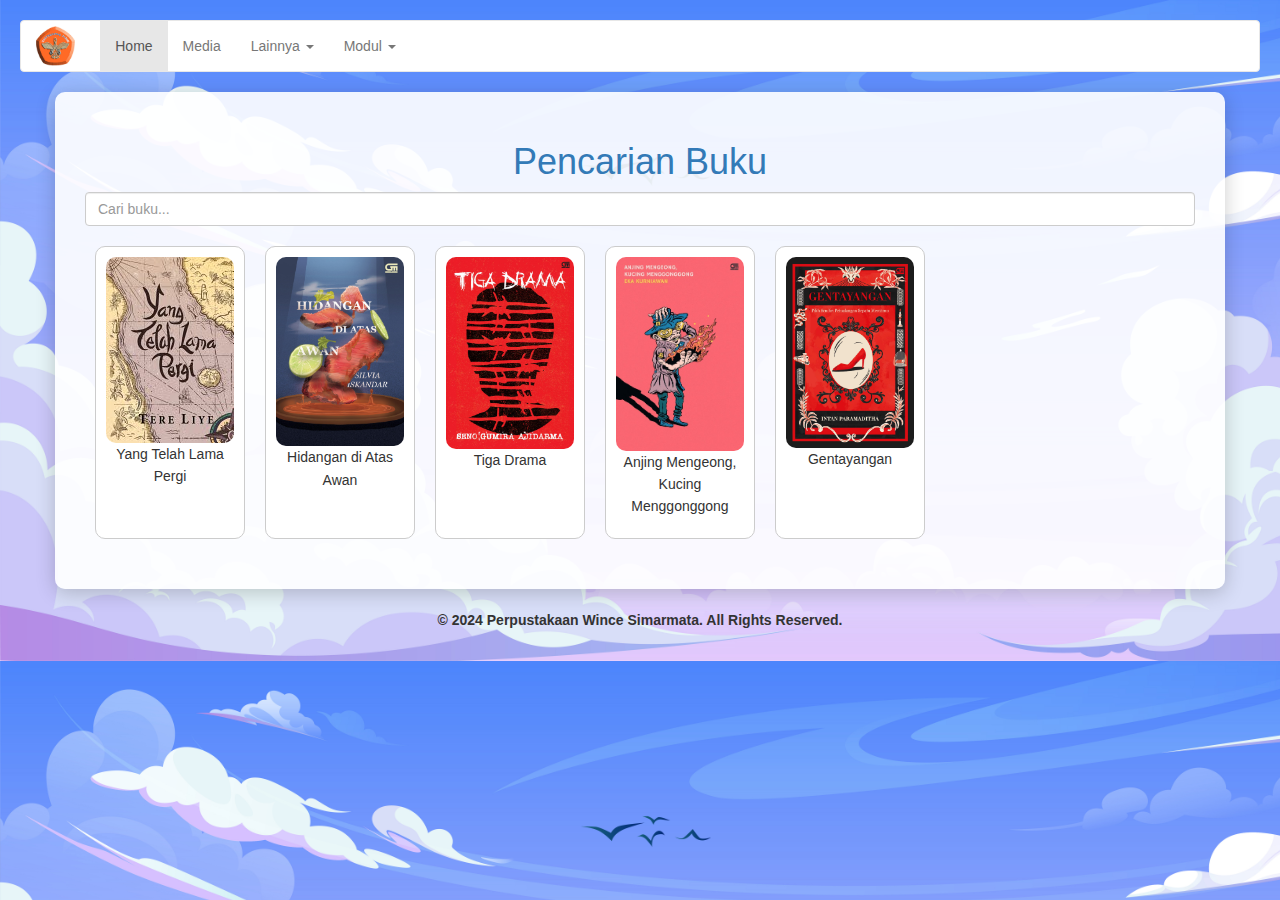
<file: pencarian.html>
<!DOCTYPE html>
<html lang="id">
<head>
    <meta charset="UTF-8">
    <meta name="viewport" content="width=device-width, initial-scale=1.0">
    <title>Pencarian Buku</title>
    <link href="css/bootstrap.min.css" rel="stylesheet">
    <style>
        body {
            background-image: url("picture/2310-w062-n005-289B-p15-289.jpg");
            background-size: cover;
            color: #333;
            font-family: 'Arial', sans-serif;
            line-height: 1.6;
            margin: 0;
            padding: 20px;
        }

        .container {
            max-width: 1200px;
            margin: auto;
            background: rgba(255, 255, 255, 0.9);
            border-radius: 10px;
            padding: 30px;
            box-shadow: 0 4px 20px rgba(0, 0, 0, 0.2);
        }

        h1, h2 {
            color: #ff69b4;
            text-align: center;
        }

        .book {
            margin: 10px;
            border: 1px solid #ccc;
            padding: 10px;
            text-align: center;
            width: 150px;
            cursor: pointer;
            border-radius: 10px;
            background-color: #fff;
            transition: transform 0.2s;
        }

        .book:hover {
            transform: scale(1.05);
        }

        .book img {
            width: 100%;
            height: auto;
            border-radius: 10px;
        }

        #book-details {
            display: none;
            border: 1px solid #ccc;
            padding: 10px;
            margin-top: 20px;
            background: rgba(255, 255, 255, 0.9);
            border-radius: 10px;
        }

        .details-container {
            display: flex;
            align-items: flex-start;
            margin-top: 20px;
        }

        .book-info {
            margin-left: 20px;
        }

        footer {
            margin-top: 20px;
            text-align: center;
            font-weight: bold;
        }

        .book-list {
            display: flex;
            flex-wrap: nowrap; 
            overflow-x: auto; 
            padding: 10px 0; 
        }

        .book-list::-webkit-scrollbar {
            height: 8px; 
        }

        .book-list::-webkit-scrollbar-thumb {
            background: #ccc; 
            border-radius: 10px;
        }

        .book-list::-webkit-scrollbar-track {
            background: #f1f1f1; 
        }
    </style>
</head>
<body>
    <div id="navbar-placeholder"></div>

    <div class="container text-center my-5">
        <h1 class="display-4 font-weight-bold text-primary">Pencarian Buku</h1>
        <input type="text" id="search" class="form-control mb-4" placeholder="Cari buku...">
        <div id="book-list" class="book-list">
            <div class="book" data-title="Yang Telah Lama Pergi" data-author="Tere Liye" data-publisher="Sabak Grip Nusantara" data-isbn="9786238829606" data-year="2023" data-pages="444">
                <img src="picture/download (1).jpg" alt="Yang Telah Lama Pergi">
                <p>Yang Telah Lama Pergi</p>
            </div>
            <div class="book" data-title="Hidangan di Atas Awan" data-author="Silvia Iskandar" data-publisher="Gramedia Pustaka Utama" data-isbn="978-602-06-7766-8" data-year="2024" data-pages="256">
                <img src="picture/hidangan.jpg" alt="Hidangan di Atas Awan">
                <p>Hidangan di Atas Awan</p>
            </div> 
            <div class="book" data-title="Tiga Drama" data-author="Seno Gumira Ajidarma" data-publisher="Gramedia Pustaka Utama" data-isbn="SCOOPG162268" data-year="2024" data-pages="130">
                <img src="picture/624202027.jpg" alt="Tiga Drama">
                <p>Tiga Drama</p>
            </div>
            <div class="book" data-title="Anjing Mengeong, Kucing Menggonggong" data-author="Eka Kurniawan" data-publisher="Gramedia Pustaka Utama" data-isbn="978-6234007480" data-year="2024" data-pages="148">
                <img src="picture/Anjing-Mengeong--Kucing-Menggonggong.jpg" alt="Anjing Mengeong, Kucing Menggonggong">
                <p>Anjing Mengeong, Kucing Menggonggong</p>
            </div>
            <div class="book" data-title="Gentayangan" data-author="Intan Paramaditha" data-publisher="Gramedia Pustaka Utama" data-isbn="978-9792244762" data-year="2024" data-pages="504">
                <img src="picture/624202022.jpg" alt="Gentayangan">
                <p>Gentayangan</p>
            </div>
        </div>

        <div id="book-details" class="details-container">
            <div class="book-info">
                <h2>Detail Buku</h2>
                <p id="detail-title"></p>
                <p id="detail-author"></p>
                <p id="detail-publisher"></p>
                <p id="detail-isbn"></p>
                <p id="detail-year"></p>
                <p id="detail-pages"></p>
                <button id="close-details" class="btn btn-primary">Tutup</button>
            </div>
        </div>
    </div>

    <footer>
        <p>&copy; 2024 Perpustakaan Wince Simarmata. All Rights Reserved.</p>
    </footer>

    <script src="https://code.jquery.com/jquery-3.6.0.min.js"></script>
    <script src="js/bootstrap.min.js"></script>
   
    <script>
        $(function(){
        $("#navbar-placeholder").load("navbar.html");
        });
        $(document).ready(function() {
            $('#search').on('input', function() {
                const query = $(this).val().toLowerCase();
                $('.book').each(function() {
                    const title = $(this).data('title').toLowerCase();
                    if (title.includes(query)) {
                        $(this).show();
                    } else {
                        $(this).hide();
                    }
                });
            });

            $('.book').on('click', function() {
                const title = $(this).data('title');
                const author = $(this).data('author');
                const publisher = $(this).data('publisher');
                const isbn = $(this).data('isbn');
                const year = $(this).data('year');
                const pages = $(this).data('pages');

                $('#detail-title').text('Judul: ' + title);
                $('#detail-author').text('Pengarang: ' + author);
                $('#detail-publisher').text('Penerbit: ' + publisher);
                $('#detail-isbn').text('ISBN: ' + isbn);
                $('#detail-year').text('Tahun Terbit: ' + year);
                $('#detail-pages').text('Jumlah Halaman: ' + pages);

                $('#book-details').show();
            });

            $('#close-details').on('click', function() {
                $('#book-details').hide();
            });
        });
    </script>
</body>
</html>
</file>
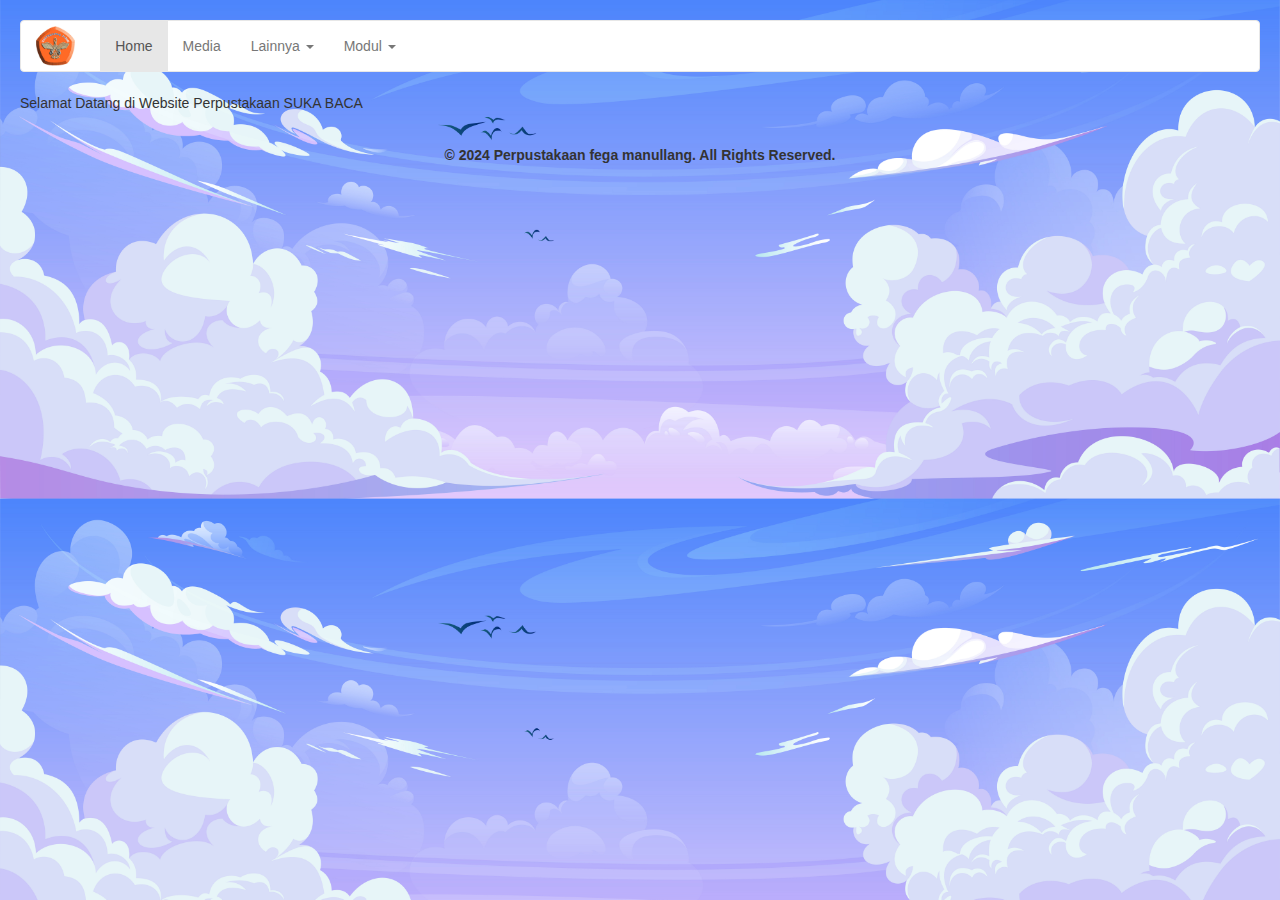
<file: selamat-datang.html>
<!DOCTYPE html>
<html lang="id">
<head>
    <meta charset="UTF-8">
    <meta name="viewport" content="width=device-width, initial-scale=1.0">
    <title>Perpustakaan fega manullang</title>
    <link href="css/bootstrap.min.css" rel="stylesheet">
    <style>
        body {
            background-image: url("picture/2310-w062-n005-289B-p15-289.jpg");
            background-size: cover;
            color: #333;
            font-family: 'Arial', sans-serif;
            line-height: 1.6;
            margin: 0;
            padding: 20px;
        }

        .container {
            max-width: 1200px;
            margin: auto;
            background: rgba(255, 255, 255, 0.9);
            border-radius: 10px;
            padding: 30px;
            box-shadow: 0 4px 20px rgba(0, 0, 0, 0.2);
        }

        h1, h2 {
            color: #444;
            text-align: center;
        }

        h3 {
            margin-top: 20px;
            text-align: center;
        }

        section {
            margin-bottom: 30px;
        }

        footer {
            margin-top: 20px;
            text-align: center;
            font-weight: bold;
        }
          
    </style>
</head>
<body>
    <div id="navbar-placeholder"></div>

<section> 
   <div>
      Selamat Datang di Website Perpustakaan SUKA BACA
   </div>
</section>
    
    <footer>
        <p>&copy; 2024 Perpustakaan fega manullang. All Rights Reserved.</p>
    </footer>

    <script src="https://ajax.googleapis.com/ajax/libs/jquery/1.12.4/jquery.min.js"></script>
    <script src="js/bootstrap.min.js"></script>

    <script>
    $(function(){
        $("#navbar-placeholder").load("navbar.html");
    });
</script>
    
</body>
</html>
</file>
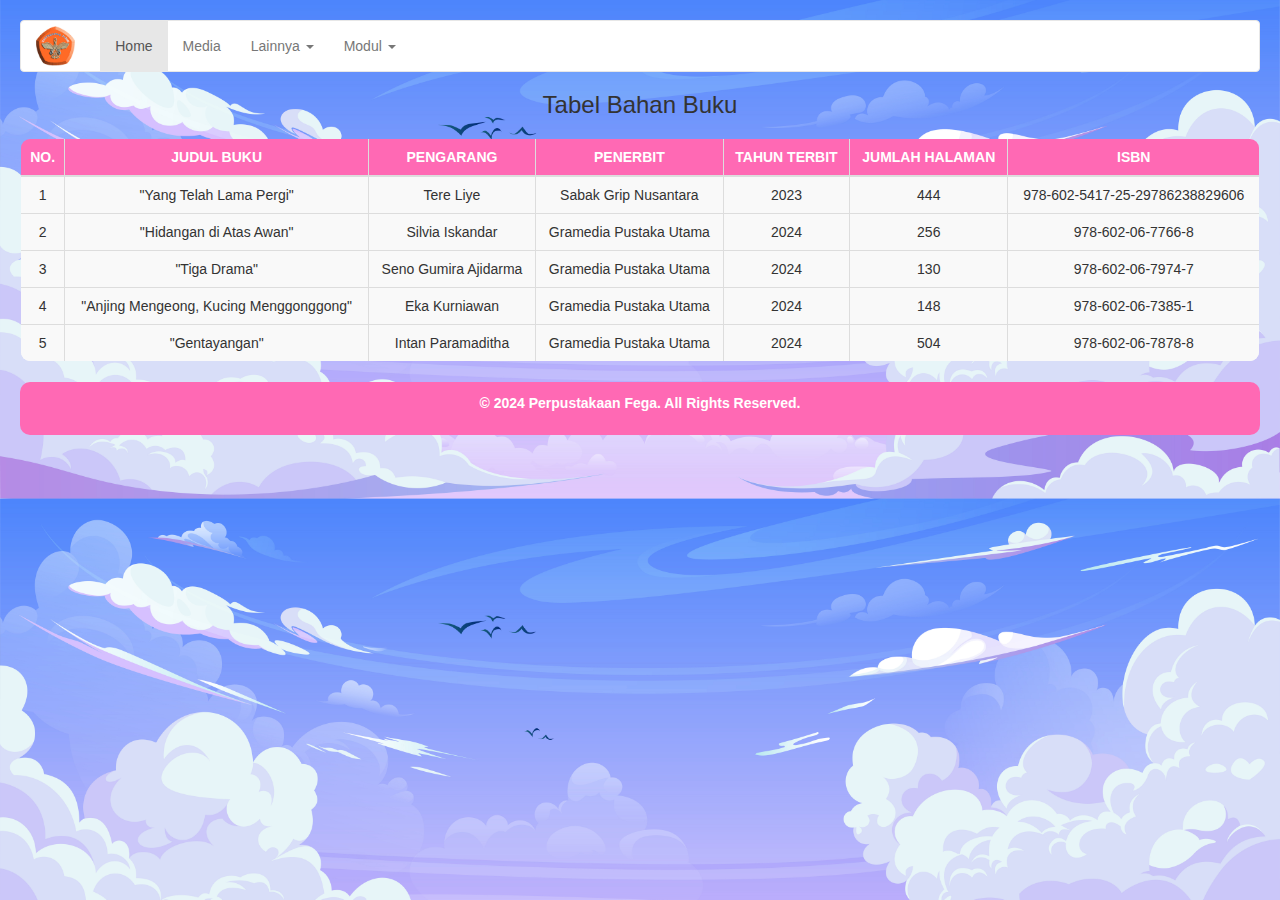
<file: tabel-buku.html>
<!DOCTYPE html>
<html lang="id">
<head>
    <meta charset="UTF-8">
    <meta name="viewport" content="width=device-width, initial-scale=1.0">
    <title>Perpustakaan Fega Manullang</title>
    <link href="css/bootstrap.min.css" rel="stylesheet">
    <style>
        body {
            background-image: url("picture/2310-w062-n005-289B-p15-289.jpg");
            background-size: cover;
            color: #333;
            font-family: 'Arial', sans-serif;
            line-height: 1.6;
            margin: 0;
            padding: 20px;
        }

        .container {
            max-width: 1200px;
            margin: auto;
            background: rgba(255, 255, 255, 0.9);
            border-radius: 10px;
            padding: 30px;
            box-shadow: 0 4px 20px rgba(0, 0, 0, 0.2);
        }

        h1, h2 {
            color: #444;
            text-align: center;
        }

        h3 {
            margin-top: 20px;
            text-align: center;
        }

        section {
            margin-bottom: 30px;
        }

        footer {
            margin-top: 20px;
            text-align: center;
            font-weight: bold;
        }

        table {
            width: 100%;
            margin-top: 20px;
            border-radius: 10px;
            overflow: hidden; /* Untuk memastikan border-radius pada sudut tabel */
            border-collapse: collapse; /* Untuk border tabel yang lebih rapih */
        }

        th, td {
            padding: 12px 20px;
            text-align: center;
            border: 1px solid #ddd;
        }

        th {
            background-color: #ff69b4; /* Warna header pink terang */
            color: white;
            text-transform: uppercase;
            font-weight: bold;
        }

        td {
            background-color: #f9f9f9;
        }

        /* Alternatif warna baris tabel */
        tbody tr:nth-child(odd) {
            background-color: #f2f2f2;
        }

        tbody tr:nth-child(even) {
            background-color: #fff;
        }

        /* Efek hover saat kursor berada di atas baris */
        tbody tr:hover {
            background-color: #ffe6f1;
            cursor: pointer;
        }

        /* Menambah border pada header */
        th {
            border-bottom: 2px solid #ff69b4;
        }

        /* Menambah padding dan radius untuk footer */
        footer {
            padding: 10px 0;
            background-color: #ff69b4;
            color: white;
            font-size: 14px;
            border-radius: 10px;
        }

        /* Judul Tabel */
        #tabel-buku {
            font-size: 24px;
            color: #333;
        }
    </style>
</head>
<body>
    <div id="navbar-placeholder"></div>

    <h2 id="tabel-buku" class="text-center mt-5 mb-4">Tabel Bahan Buku</h2>
    <table class="table table-bordered table-striped">
        <thead>
            <tr>
                <th>No.</th>
                <th>Judul Buku</th>
                <th>Pengarang</th>
                <th>Penerbit</th>
                <th>Tahun Terbit</th>
                <th>Jumlah Halaman</th>
                <th>ISBN</th>
            </tr>
        </thead>
        <tbody>
            <tr>
                <td>1</td>
                <td>"Yang Telah Lama Pergi"</td>
                <td>Tere Liye</td>
                <td>Sabak Grip Nusantara</td>
                <td>2023</td>
                <td>444</td>
                <td>978-602-5417-25-29786238829606</td>
            </tr>
            <tr>
                <td>2</td>
                <td>"Hidangan di Atas Awan"</td>
                <td>Silvia Iskandar</td>
                <td>Gramedia Pustaka Utama</td>
                <td>2024</td>
                <td>256</td>
                <td>978-602-06-7766-8</td>
            </tr>
            <tr>
                <td>3</td>
                <td>"Tiga Drama"</td>
                <td>Seno Gumira Ajidarma</td>
                <td>Gramedia Pustaka Utama</td>
                <td>2024</td>
                <td>130</td>
                <td>978-602-06-7974-7</td>
            </tr>
            <tr>
                <td>4</td>
                <td>"Anjing Mengeong, Kucing Menggonggong"</td>
                <td>Eka Kurniawan</td>
                <td>Gramedia Pustaka Utama</td>
                <td>2024</td>
                <td>148</td>
                <td>978-602-06-7385-1</td>
            </tr>
            <tr>
                <td>5</td>
                <td>"Gentayangan"</td>
                <td>Intan Paramaditha</td>
                <td>Gramedia Pustaka Utama</td>
                <td>2024</td>
                <td>504</td>
                <td>978-602-06-7878-8</td>
            </tr>
        </tbody>
    </table>

    <footer>
        <p>&copy; 2024 Perpustakaan Fega. All Rights Reserved.</p>
    </footer>

    <script src="https://ajax.googleapis.com/ajax/libs/jquery/1.12.4/jquery.min.js"></script>
    <script src="js/bootstrap.min.js"></script>

    <script>
    $(function(){
        $("#navbar-placeholder").load("navbar.html");
    });
    </script>
</body>
</html>
</file>
